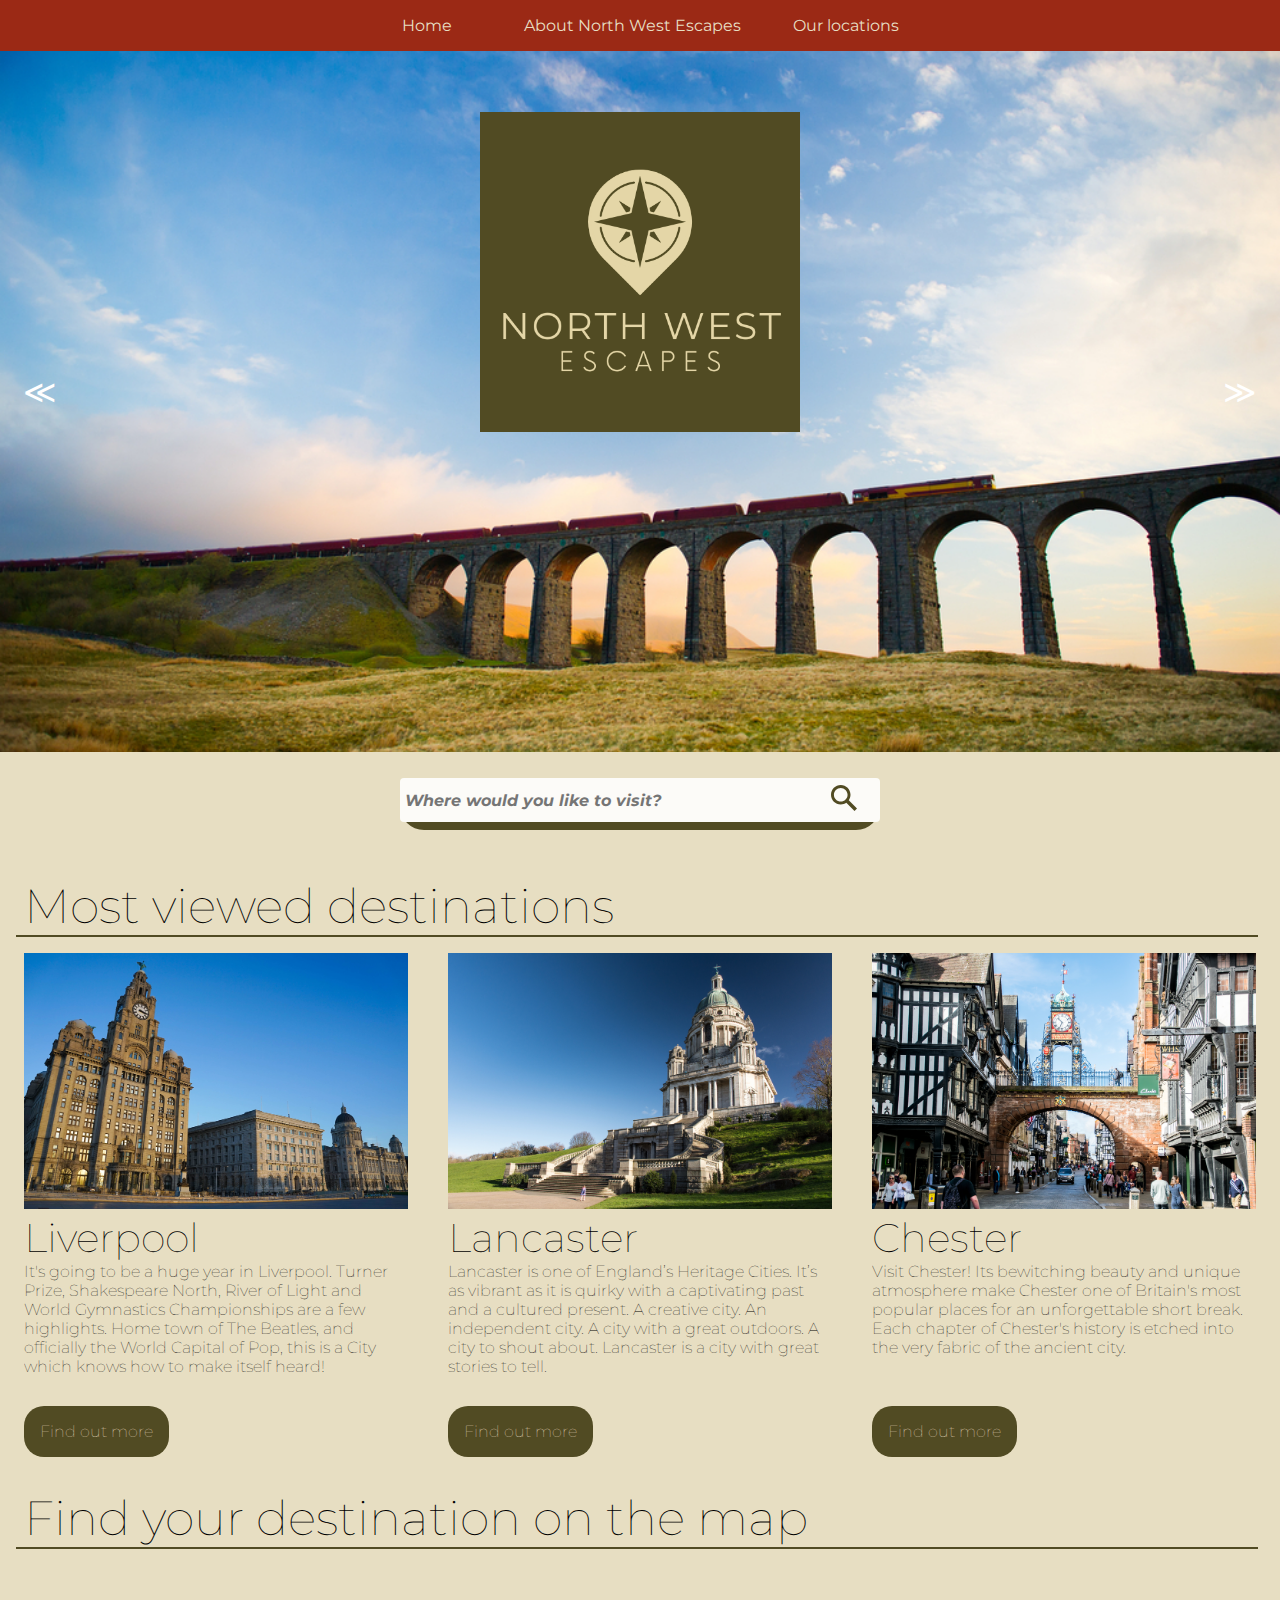
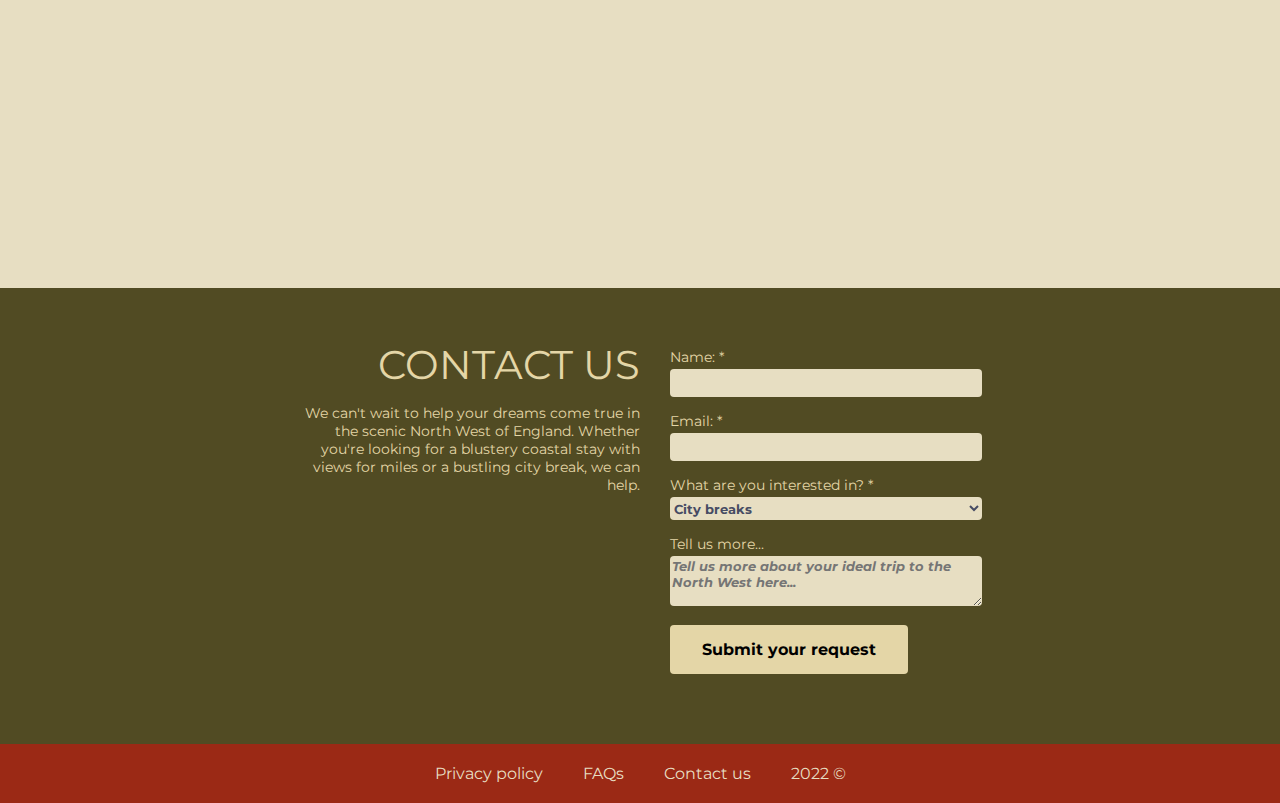
<file: index.html>
<!DOCTYPE html>

<html>

<head>
    <meta charset="utf-8" />
    <meta http-equiv="X-UA-Compatible" content="IE=edge" />
    <title>Home Page</title>
    <meta name="description" content="" />
    <meta name="viewport" content="width=device-width, initial-scale=1" />
    <link rel="stylesheet" href="style.css" />
    <link rel="preconnect" href="https://fonts.googleapis.com" />
    <link rel="preconnect" href="https://fonts.gstatic.com" crossorigin />
    <link href="https://fonts.googleapis.com/css2?family=Montserrat:wght@200&display=swap" rel="stylesheet" />
    <script src="script.js" defer></script>
</head>


<body>
    <header>
        <div class="header-container">
            <div class="dropbtn header-item"><a href="index.html">Home</a></div>
            <div class="dropbtn header-item"><a href="about.html">About North West Escapes</a></div>
            <div class="dropdown">
                <button class="dropbtn">Our locations</button>
                <div class="dropdown-content">
                    <a href="./Chester.html">Chester</a>
                    <a href="./lancaster.html">Lancaster</a>
                    <a href="./Liverpool.html">Liverpool</a>
                </div>
            </div>
        </div>
    </header>

    <!-- CAROUSEL CODE -->

    <div class="main-carousel" id="main-carousel">
        <div class="logo"><img src="images/logo.png" alt="Logo" class="logo-pic"></div>
        <ul class="slides" id="slides">
            <li><img src="images/shutterstock_713989372.jpg" alt="Liver Building"></li>
            <li><img src="images/lancaster beach.jpg" alt="Lancaster Beach"></li>
            <li><img src="images/albert dock.jpg" alt="Chester"></li>
        </ul>
        <!-- <h1 class="carousel-title">Discover the North West</h1> -->
        <a class="prev" id="prev" href="#">&#8810;</a>
        <a class="next" id="next" href="#">&#8811;</a>
    </div>


    <!-- SEARCH BOX -->


    <div class="searchwrapper">

        <form role="search" id="search-form" class="search-form">
            <input type="search" autocomplete="off" list="location-search" id="query" oninput="locationSearch()" name="q" placeholder="Where would you like to visit?" aria-label="Search through site content">
            <datalist id="location-search">
              <option value="Chester">
              <option value="Lancaster">
              <option value="Liverpool">
            </datalist>
            <button class="search-button"><svg viewBox="0 0 1024 1024"><path class="path1" d="M848.471 928l-263.059-263.059c-48.941 36.706-110.118 55.059-177.412 55.059-171.294 0-312-140.706-312-312s140.706-312 312-312c171.294 0 312 140.706 312 312 0 67.294-24.471 128.471-55.059 177.412l263.059 263.059-79.529 79.529zM189.623 408.078c0 121.364 97.091 218.455 218.455 218.455s218.455-97.091 218.455-218.455c0-121.364-103.159-218.455-218.455-218.455-121.364 0-218.455 97.091-218.455 218.455z"></path></svg>
           </button>
        </form>


    </div>
    <section class="background-colour-container">
        <!------------ location tiles -------------->
        <div class="location-head-container">
            <h1 class="location-tiles-head">Most viewed destinations</h1>
            <hr class="hr-location-tiles">
        </div>
        <div class="locationtiles-container">
            <div class="card">
                <img class="card-img-top" src="images/liver building front.jpg" alt="Liver building">
                <div class="card-body">
                    <h5 class="card-title">Liverpool</h5>
                    <p class="card-text">It's going to be a huge year in Liverpool. Turner Prize, Shakespeare North, River of Light and World Gymnastics Championships are a few highlights. Home town of The Beatles, and officially the World Capital of Pop, this is a City which
                        knows how to make itself heard! </p>
                    <a href="Liverpool.html" class="btn-primary">Find out more</a>
                </div>
            </div>
            <div class="card">
                <img class="card-img-top" src="images/lancaster cathedral.jpg" alt="Lancaster cathedral">
                <div class="card-body">
                    <h5 class="card-title">Lancaster</h5>
                    <p class="card-text">Lancaster is one of England’s Heritage Cities. It’s as vibrant as it is quirky with a captivating past and a cultured present. A creative city. An independent city. A city with a great outdoors. A city to shout about. Lancaster is
                        a city with great stories to tell.</p>
                    <a href="lancaster.html" class="btn-primary">Find out more</a>
                </div>
            </div>
            <div class="card">
                <img class="card-img-top" src="images/chester clock.jpg" alt="Chester clock">
                <div class="card-body">
                    <h5 class="card-title">Chester</h5>
                    <p class="card-text">Visit Chester! Its bewitching beauty and unique atmosphere make Chester one of Britain's most popular places for an unforgettable short break. Each chapter of Chester's history is etched into the very fabric of the ancient city. </p>
                    <a href="Chester.html" class="btn-primary">Find out more</a>
                </div>
            </div>
        </div>
        <!-- map -->
        <div class="location-head-container">
            <h1 class="location-tiles-head">Find your destination on the map</h1>
            <hr class="hr-location-tiles">
        </div>
        <div class="mapouter">
            <div class="gmap_canvas">
                <iframe width="1000" height="271" id="gmap_canvas" src="https://maps.google.com/maps?q=lancashire&t=&z=7&ie=UTF8&iwloc=&output=embed" frameborder="0" scrolling="no">
              </iframe></div>
        </div>
    </section>

    <!-- contact form -->


    <div class="contactblockwrapper" id="contactblockwrapper">
        <div class="contact-us-title">
            <p class="contact-us-big">CONTACT US</p>
            <p>We can't wait to help your dreams come true in the scenic North West of England. Whether you're looking for a blustery coastal stay with views for miles or a bustling city break, we can help.</p>
        </div>
        <div class="contact-form">
            <form>
                <p>
                    <label for="firstname">Name: *</label>
                    <input class="forminput" type="text" id="firstname" name="firstname" required/>
                </p>

                <p>
                    <label for="surname">Email: *</label>
                    <input class="forminput" type="text" id="surname" name="surname" required/>
                </p>
                <p>
                    <label for="interest">What are you interested in? *</label>
                    <select class="forminput" id="interest" name="interest">
                          <option value="citybreaks">City breaks</option>
                          <option value="coastalstays">Coastal stays</option>
                          <option value="countryside">Countryside escapes</option>
                          <option value="livelynightlife">Lively nightlife</option>
                        </select>
                </p>

                <p><label for="tellusmore">Tell us more...</label></p>
                <p> <textarea id="tellusmore" name="tellusmore" placeholder="Tell us more about your ideal trip to the North West here..." style="height: 50px" cols="50"></textarea>
                    <button id="button1" type="submit" onclick="resetForm()">Submit your request</button>
        </div>
        </form>
    </div>
    </div>
    </div>
</body>

<!-- FOOTER -->

<footer>
    <div class="footer-container">
        <a href="#" class="footer-item header-item">Privacy policy</a>
        <a href="about.html" class="footer-item header-item">FAQs</a>
        <a href="#contactblockwrapper" class="footer-item header-item">Contact us</a>
        <a href="#" class="footer-item header-item">2022 &copy;</a>
    </div>
</footer>

</html>
</file>
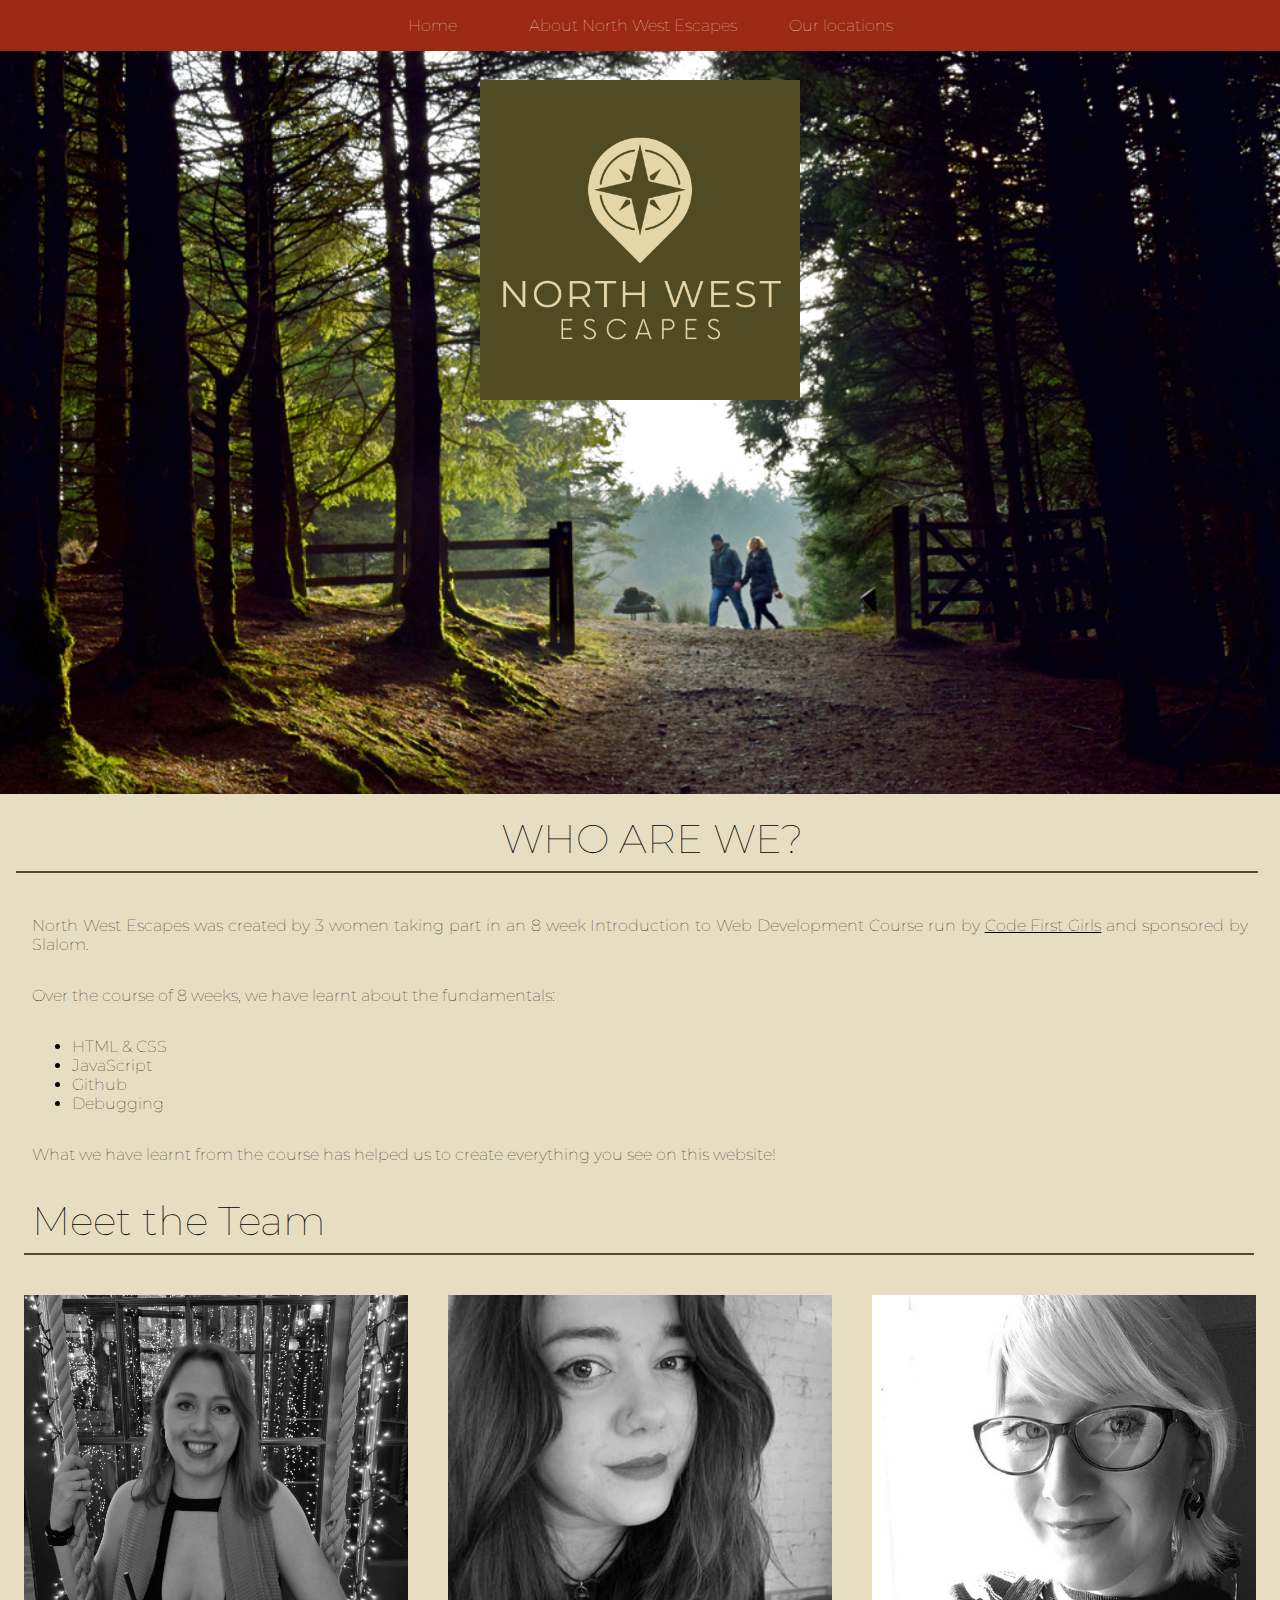
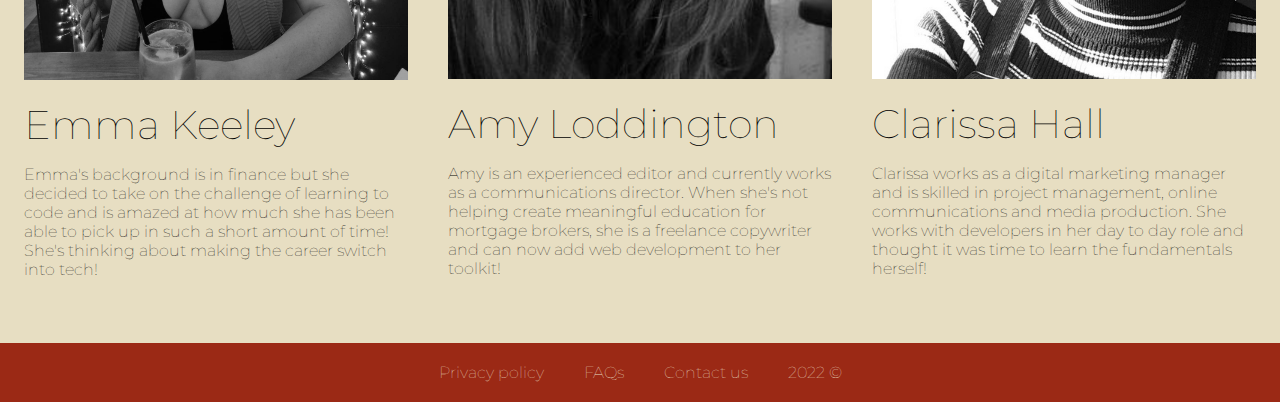
<file: about.html>
<!DOCTYPE html>

<html>

<head>
    <meta charset="utf-8" />
    <meta http-equiv="X-UA-Compatible" content="IE=edge" />
    <title>About Us</title>
    <meta name="description" content="" />
    <meta name="viewport" content="width=device-width, initial-scale=1" />
    <link rel="stylesheet" href="about.css" />
    <link rel="preconnect" href="https://fonts.googleapis.com" />
    <link rel="preconnect" href="https://fonts.gstatic.com" crossorigin />
    <link href="https://fonts.googleapis.com/css2?family=Montserrat:wght@200&display=swap" rel="stylesheet" />
</head>

<body>
    <div class="grid-container">
        <section class="landing">
            <header class="nav-bar">
                <div class="header-container">
                    <div class="dropbtn header-item"><a href="index.html">Home</a></div>
                    <div class="dropbtn header-item"><a href="about.html">About North West Escapes</a></div>
                    <div class="dropdown">
                        <button class="dropbtn">Our locations</button>
                        <div class="dropdown-content">
                            <a href="Chester.html">Chester</a>
                            <a href="lancaster.html">Lancaster</a>
                            <a href="Liverpool.html">Liverpool</a>
                        </div>
                    </div>
            </header>

            <div class="about-hero">
                <div class="logo-hero-contain"><img src="images/logo.png" alt="Logo" class="logo-hero"></div>
                <img src="images/formby.jpg" alt="northwestescapes" class="hero-image">
            </div>
            <div class="about-head-container">
                <h1 class="about-head">Who are we?</h1>
                <hr class="hr-about">
            </div>
        </section>
        <section class="intro-section">
            <div class="intro-text">
                <p>North West Escapes was created by 3 women taking part in an 8 week Introduction to Web Development Course run by <a class="cfg-link" href="https://codefirstgirls.com//" target="_blank">Code First Girls</a> and sponsored by Slalom.<br>
                    <p>Over the course of 8 weeks, we have learnt about the fundamentals:</p>
                    <ul>
                        <li>HTML & CSS</li>
                        <li>JavaScript</li>
                        <li>Github</li>
                        <li>Debugging</li>

                    </ul>
                    <p>What we have learnt from the course has helped us to create everything you see on this website! </p>
            </div>
        </section>
        <section class="section-container">

            <div class="meet-team-container">
                <h1 class="meet-team-head">Meet the Team</h1>
                <hr class="hr-meet-team">
            </div>
            <div class="team-container">

                <div class="card">
                    <a href="https://github.com/pinkkoala95" target="_blank"><img class="card-img-top" src="images/emma Keeley.jpeg" alt="Emma"></a>
                    <div class="card-body">
                        <h5 class="card-title">Emma Keeley</h5>
                        <p class="card-text"> Emma's background is in finance but she decided to take on the challenge of learning to code and is amazed at how much she has been able to pick up in such a short amount of time! She's thinking about making the career switch into
                            tech!
                        </p>

                    </div>
                </div>
                <div class="card">
                    <a href="https://github.com/limaoscardelta" target="_blank"><img class="card-img-top" src="images/amy-loddington.jpeg" alt="Amy"> </a>
                    <div class="card-body">
                        <h5 class="card-title">Amy Loddington</h5>
                        <p class="card-text">Amy is an experienced editor and currently works as a communications director. When she's not helping create meaningful education for mortgage brokers, she is a freelance copywriter and can now add web development to her toolkit!</p>
                    </div>
                </div>
                <div class="card">
                    <a href="https://github.com/clarissahall" target="_blank"><img class="card-img-top" src="images/clarissa-hall.jpeg" alt="Clarissa"></a>
                    <div class="card-body">
                        <h5 class="card-title">Clarissa Hall</h5>
                        <p class="card-text">Clarissa works as a digital marketing manager and is skilled in project management, online communications and media production. She works with developers in her day to day role and thought it was time to learn the fundamentals
                            herself! </p>

                    </div>
                </div>
            </div>
        </section>
        <footer>
            <div class="footer-container">
                <a href="#" class="footer-item header-item">Privacy policy</a>
                <a href="about.html" class="footer-item header-item">FAQs</a>
                <a href="index.html#contactblockwrapper" class="footer-item header-item">Contact us</a>
                <a href="#" class="footer-item header-item">2022 &copy;</a>
            </div>
        </footer>
        </div>
</body>

</html>
</file>
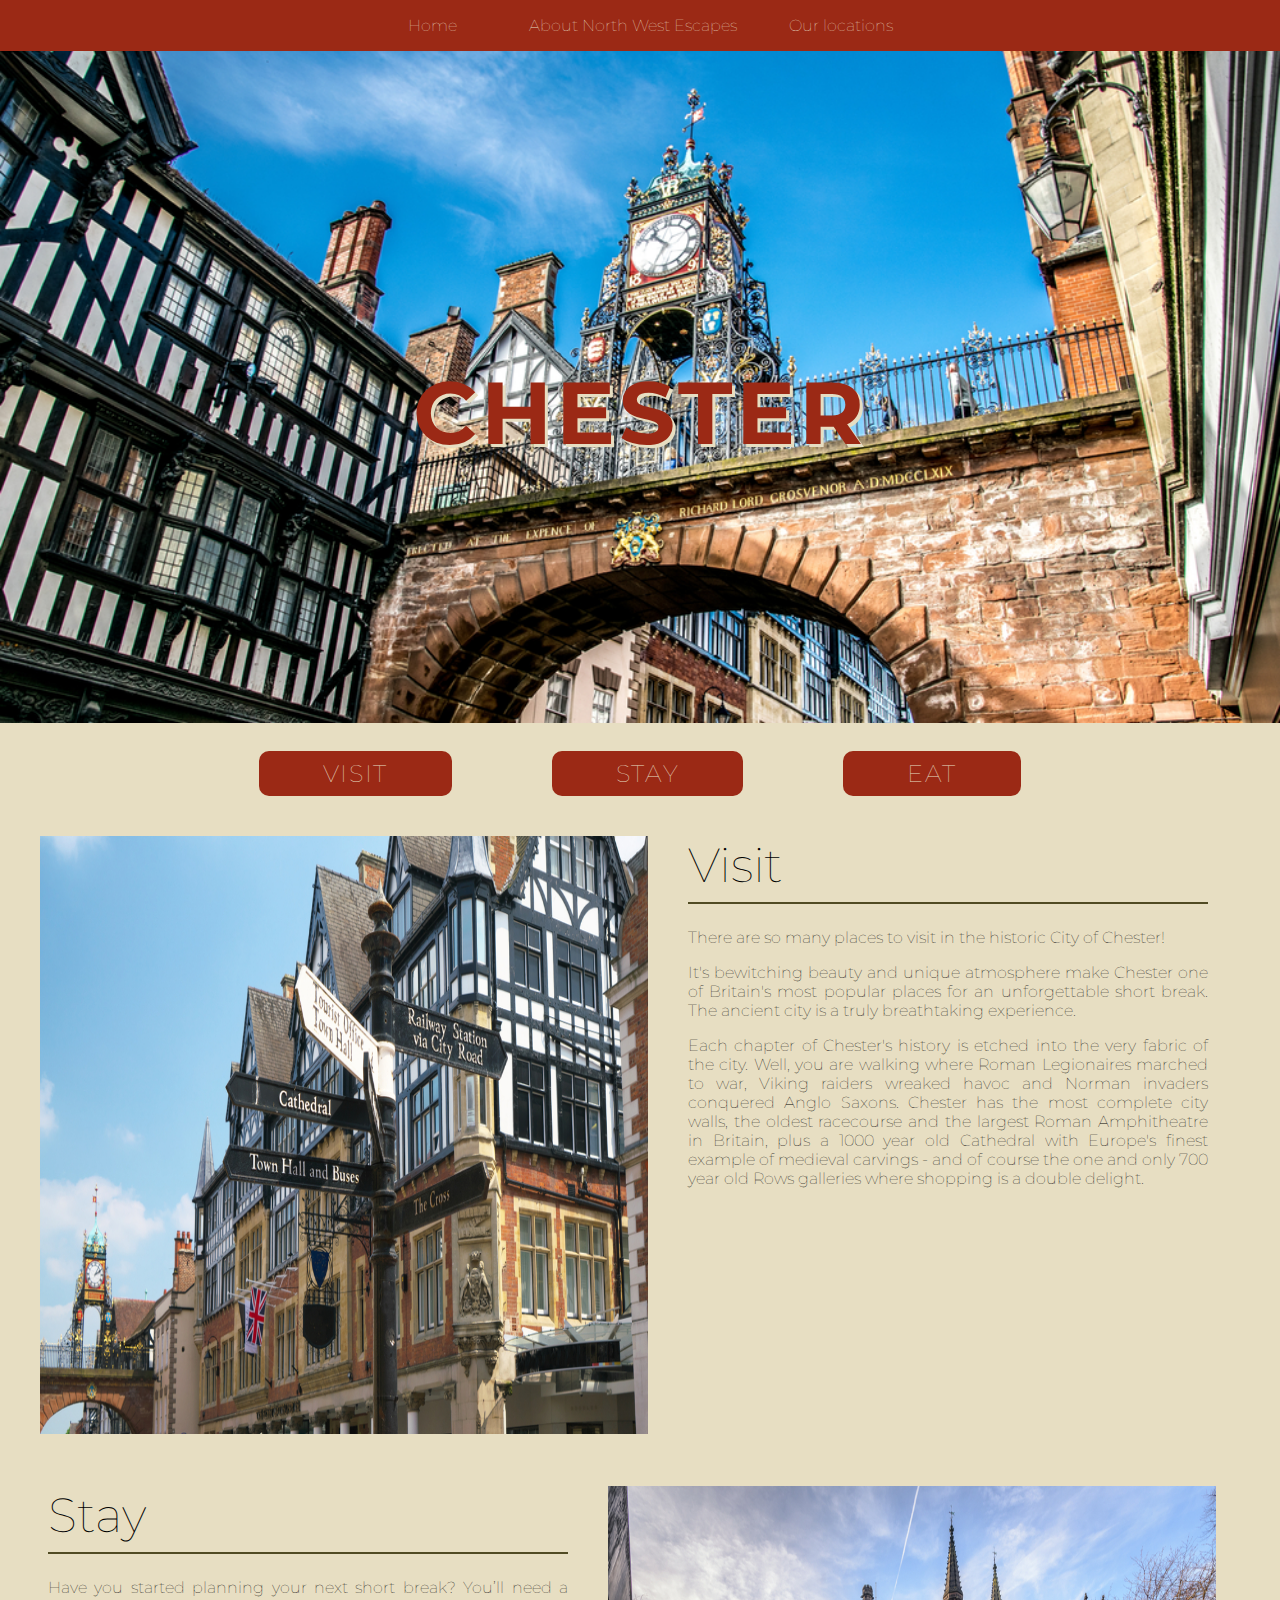
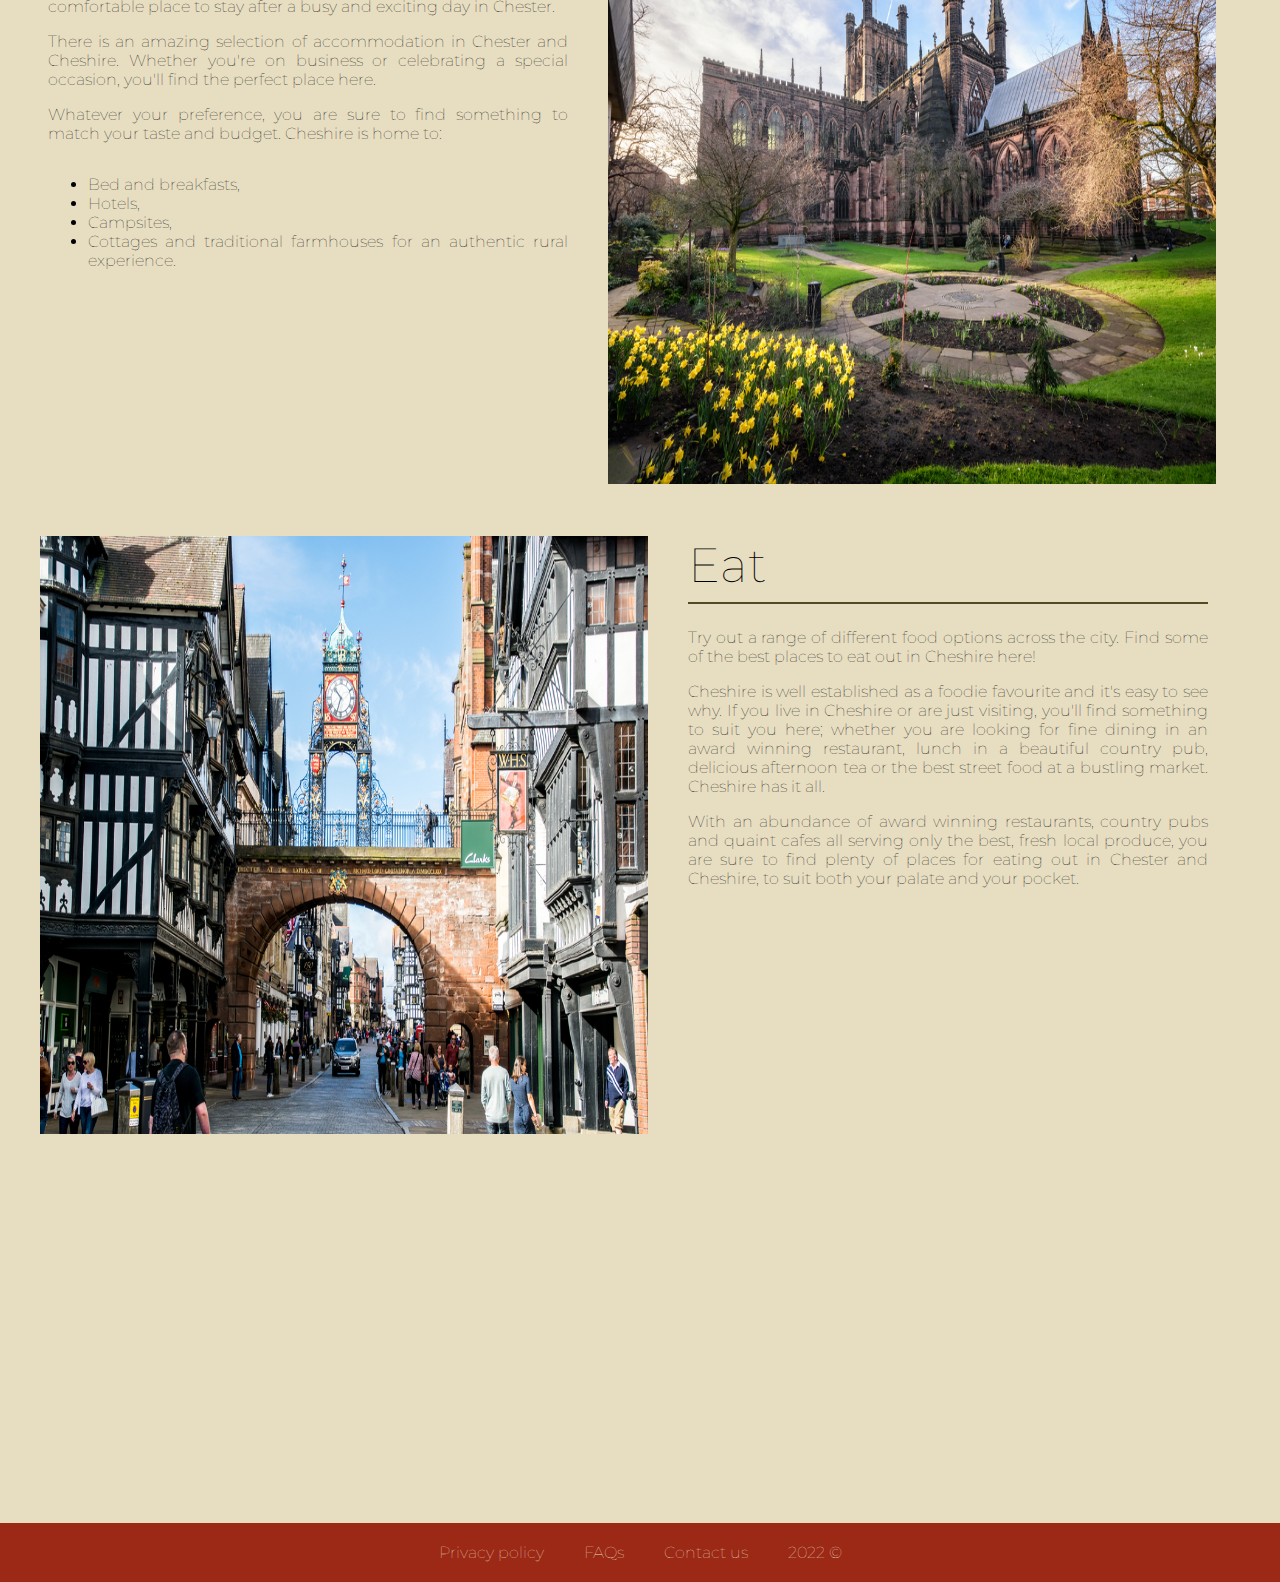
<file: Chester.html>
<!DOCTYPE html>

<html>

<head>
    <meta charset="utf-8">
    <meta http-equiv="X-UA-Compatible" content="IE=edge">
    <title>Chester</title>
    <meta name="description" content="">
    <meta name="viewport" content="width=device-width, initial-scale=1">
    <link rel="stylesheet" href="chester.css">
    <link rel="preconnect" href="https://fonts.googleapis.com" />
    <link rel="preconnect" href="https://fonts.gstatic.com" crossorigin />
    <link href="https://fonts.googleapis.com/css2?family=Montserrat:wght@200&display=swap" rel="stylesheet" />
</head>

<body>
    <div class="grid-container">
        <section class="landing">
            <header class="nav-bar">
                <div class="header-container">
                    <div class="dropbtn header-item"><a href="index.html">Home</a></div>
                    <div class="dropbtn header-item"><a href="about.html">About North West Escapes</a></div>
                    <div class="dropdown">
                        <button class="dropbtn">Our locations</button>
                        <div class="dropdown-content">
                            <a href="Chester.html">Chester</a>
                            <a href="lancaster.html">Lancaster</a>
                            <a href="Liverpool.html">Liverpool</a>
                        </div>
                    </div>
            </header>

            <div class="hero">
                <h1 class="main-title">Chester</h1>
                <img src="images/angle chester clock.jpg" alt="chester clock tower" class="hero-image">
            </div>
            <div class="second-head">
                <a class="scroll-button" href="#visit">Visit</a>
                <a class="scroll-button" href="#stay">Stay</a>
                <a class="scroll-button" href="#eat">Eat</a>
            </div>
        </section>
        <section class="section-container" id="visit">
            <a href="https://www.visitcheshire.com/things-to-do/chester-attractions" target="_blank" id="visit-pic"><img src="images/chester sign.jpg" alt="chester sign" class="section-pic"></a>
            <div class="section-text">
                <h2 class="section-header">Visit</h2>
                <hr class="hr-green">
                <p class="section-paragraph">There are so many places to visit in the historic City of Chester! </p>
                <p class="section-paragraph">It's bewitching beauty and unique atmosphere make Chester one of Britain's most popular places for an unforgettable short break. The ancient city is a truly breathtaking experience. </p>
                <p class="section-paragraph">Each chapter of Chester's history is etched into the very fabric of the city. Well, you are walking where Roman Legionaires marched to war, Viking raiders wreaked havoc and Norman invaders conquered Anglo Saxons. Chester has the most complete
                    city walls, the oldest racecourse and the largest Roman Amphitheatre in Britain, plus a 1000 year old Cathedral with Europe's finest example of medieval carvings - and of course the one and only 700 year old Rows galleries where shopping
                    is a double delight.</p>
            </div>
        </section>
        <section class="section-container" id="stay">
            <div class="section-text">
                <h2 class="section-header">Stay</h2>
                <hr class="hr-green">
                <p class="section-paragraph">Have you started planning your next short break? You’ll need a comfortable place to stay after a busy and exciting day in Chester. </p>
                <p class="section-paragraph">There is an amazing selection of accommodation in Chester and Cheshire. Whether you're on business or celebrating a special occasion, you'll find the perfect place here. </p>
                <p class="section-paragraph">Whatever your preference, you are sure to find something to match your taste and budget. Cheshire is home to:</p>
                <p class="section-paragraph">
                    <ul>
                        <li class="section-list"> Bed and breakfasts,</li>
                        <li class="section-list"> Hotels,</li>
                        <li class="section-list"> Campsites,</li>
                        <li class="section-list"> Cottages and traditional farmhouses for an authentic rural experience.</li>
                    </ul>
                </p>
            </div>
            <a href="https://www.booking.com/index.en-gb.html?label=gen173nr-1DCAEoggI46AdIM1gEaFCIAQGYAQm4AQfIAQzYAQPoAQH4AQOIAgGoAgO4AqiruJEGwAIB0gIkNDY3YzU4NTctYzdmNy00ZjRhLTljN2ItN2Y5MGM3ZjNmZmU32AIE4AIB;sb_price_type=total;sid=93924dcb15a4c10430ce61899c8e547d;logged_out=1"
                target="_blank"><img src="images/chester cathedral.jpg" alt="Chester Cathedral" class="section-pic" id="stay-pic"></a>
        </section>
        <section class="section-container" id="eat">
            <a href="https://www.visitcheshire.com/food-and-drink/restaurants-in-chester" target="_blank" id="eat-pic"><img src="images/chester clock.jpg" alt="chester-clock" class="section-pic"></a>
            <div class="section-text">
                <h2 class="section-header">Eat</h2>
                <hr class="hr-green">
                <p class="section-paragraph">Try out a range of different food options across the city. Find some of the best places to eat out in Cheshire here! </p>
                <p class="section-paragraph">Cheshire is well established as a foodie favourite and it's easy to see why. If you live in Cheshire or are just visiting, you'll find something to suit you here; whether you are looking for fine dining in an award winning restaurant,
                    lunch in a beautiful country pub, delicious afternoon tea or the best street food at a bustling market. Cheshire has it all.</p>
                <p class="section-paragraph">With an abundance of award winning restaurants, country pubs and quaint cafes all serving only the best, fresh local produce, you are sure to find plenty of places for eating out in Chester and Cheshire, to suit both your palate and your
                    pocket.
                </p>
            </div>
        </section>

        <section class="section-container-map" id="map">
            <div class="mapouter">
                <div class="gmap_canvas">
                    <iframe width="1000" height="271" id="gmap_canvas" src="https://maps.google.com/maps?q=chester&t=&z=11&ie=UTF8&iwloc=&output=embed" frameborder="0" scrolling="no">
              </iframe></div>
            </div>
        </section>

        <footer>
            <div class="footer-container">
                <a href="#" class="footer-item header-item">Privacy policy</a>
                <a href="about.html" class="footer-item header-item">FAQs</a>
                <a href="index.html#contactblockwrapper" class="footer-item header-item">Contact us</a>
                <a href="#" class="footer-item header-item">2022 &copy;</a>
            </div>
        </footer>
        </div>
</body>

</html>
</file>
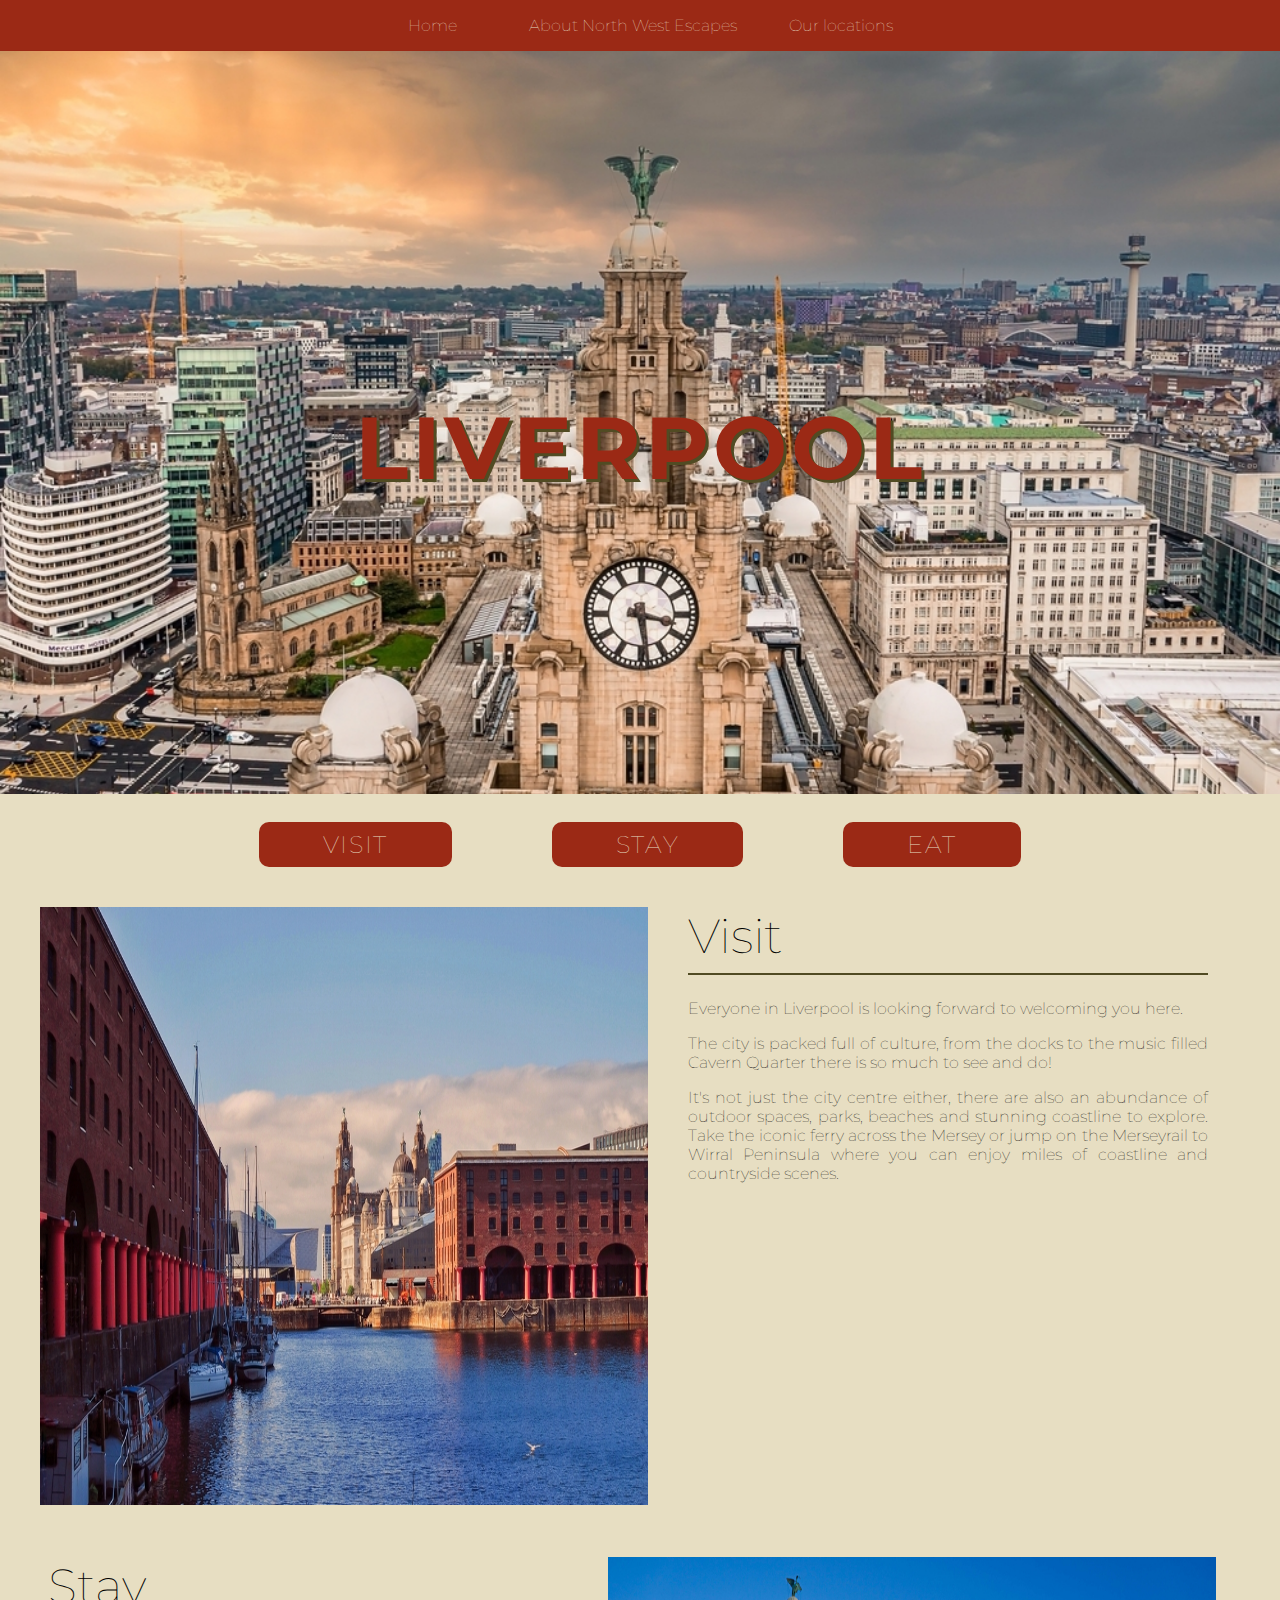
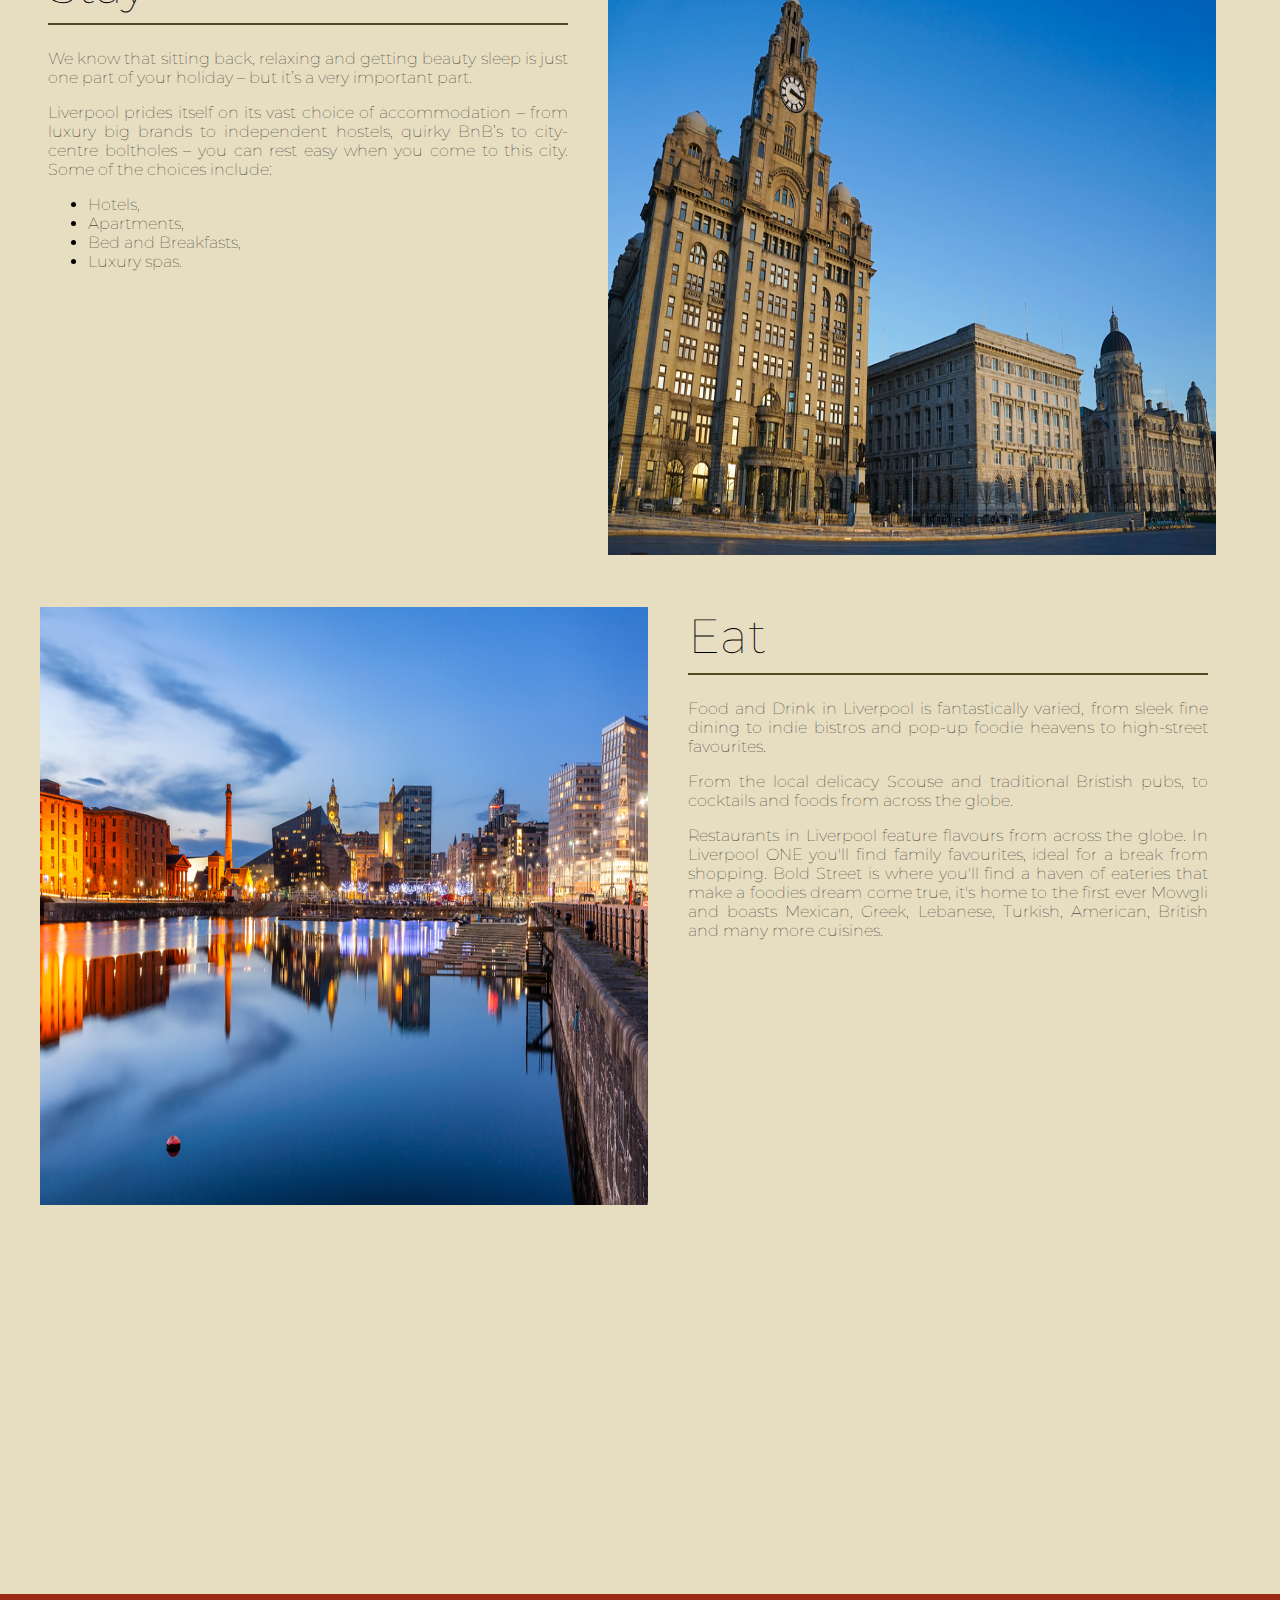
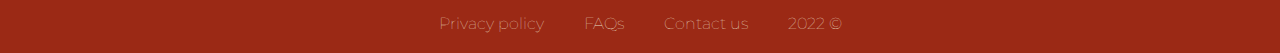
<file: Liverpool.html>
<!DOCTYPE html>

<html>

<head>
    <meta charset="utf-8">
    <meta http-equiv="X-UA-Compatible" content="IE=edge">
    <title>Liverpool</title>
    <meta name="description" content="">
    <meta name="viewport" content="width=device-width, initial-scale=1">
    <link rel="stylesheet" href="Liverpool.css">
    <link rel="preconnect" href="https://fonts.googleapis.com" />
    <link rel="preconnect" href="https://fonts.gstatic.com" crossorigin />
    <link href="https://fonts.googleapis.com/css2?family=Montserrat:wght@200&display=swap" rel="stylesheet" />
</head>

<body>

    <div class="grid-container">
        <section class="landing">
            <header class="nav-bar">
                <div class="header-container">
                    <div class="dropbtn header-item"><a href="index.html">Home</a></div>
                    <div class="dropbtn header-item"><a href="about.html">About North West Escapes</a></div>
                    <div class="dropdown">
                        <button class="dropbtn">Our locations</button>
                        <div class="dropdown-content">
                            <a href="Chester.html">Chester</a>
                            <a href="lancaster.html">Lancaster</a>
                            <a href="Liverpool.html">Liverpool</a>
                        </div>
                    </div>
            </header>

            <div class="hero">
                <h1 class="main-title">Liverpool</h1>
                <img src="images/LiverpoolBackgroundImage.jpg" alt="Liver building" class="hero-image">
            </div>
            <div class="second-head">
                <a class="scroll-button" href="#visit">Visit</a>
                <a class="scroll-button" href="#stay">Stay</a>
                <a class="scroll-button" href="#eat">Eat</a>
            </div>
        </section>

        <section class="section-container" id="visit">
            <a href="https://www.visitliverpool.com/" target="_blank" id="visit-pic"><img src="images/Liverpool visit.jpg" alt="Albert-Dock" class="section-pic"></a>
            <div class="section-text">
                <h2 class="section-header">Visit</h2>
                <hr class="hr-green">
                <p class="section-paragraph">Everyone in Liverpool is looking forward to welcoming you here.</p>
                <p class="section-paragraph">The city is packed full of culture, from the docks to the music filled Cavern Quarter there is so much to see and do! </p>
                <p class="section-paragraph">It's not just the city centre either, there are also an abundance of outdoor spaces, parks, beaches and stunning coastline to explore. Take the iconic ferry across the Mersey or jump on the Merseyrail to Wirral Peninsula where you can
                    enjoy miles of coastline and countryside scenes.</p>
            </div>
        </section>
        <section class="section-container" id="stay">
            <div class="section-text">
                <h2 class="section-header">Stay</h2>
                <hr class="hr-green">
                <p class="section-paragraph">We know that sitting back, relaxing and getting beauty sleep is just one part of your holiday – but it’s a very important part. </p>
                <p class="section-paragraph">Liverpool prides itself on its vast choice of accommodation – from luxury big brands to independent hostels, quirky BnB’s to city-centre boltholes – you can rest easy when you come to this city. Some of the choices include:
                    <ul>
                        <li> Hotels,</li>
                        <li> Apartments,</li>
                        <li> Bed and Breakfasts,</li>
                        <li> Luxury spas.</li>
                    </ul>
                </p>
            </div>
            <a href="https://www.booking.com/city/gb/liverpool.en-gb.html" target="_blank"><img src="images/Liverpool stay.jpg" alt="historic-skyline" class="section-pic" id="stay-pic"></a>
        </section>
        <section class="section-container" id="eat">
            <a href="https://www.visitliverpool.com/food-and-drink" target="_blank" id="eat-pic"><img src="images/Liverpool eat.jpg" alt="city-at-night" class="section-pic"></a>
            <div class="section-text">
                <h2 class="section-header">Eat</h2>
                <hr class="hr-green">
                <p class="section-paragraph">Food and Drink in Liverpool is fantastically varied, from sleek fine dining to indie bistros and pop-up foodie heavens to high-street favourites.</p>
                <p class="section-paragraph">From the local delicacy Scouse and traditional Bristish pubs, to cocktails and foods from across the globe. </p>
                <p class="section-paragraph">Restaurants in Liverpool feature flavours from across the globe. In Liverpool ONE you'll find family favourites, ideal for a break from shopping. Bold Street is where you'll find a haven of eateries that make a foodies dream come true,
                    it's home to the first ever Mowgli and boasts Mexican, Greek, Lebanese, Turkish, American, British and many more cuisines.
                </p>
            </div>
        </section>

        <section class="section-container-map" id="map">
            <div class="mapouter">
                <div class="gmap_canvas">
                    <iframe width="1000" height="271" id="gmap_canvas" src="https://maps.google.com/maps?q=Liverpool&t=&z=11&ie=UTF8&iwloc=&output=embed" frameborder="0" scrolling="no">
              </iframe></div>
            </div>
        </section>

        <footer>
            <div class="footer-container">
                <a href="#" class="footer-item header-item">Privacy policy</a>
                <a href="about.html" class="footer-item header-item">FAQs</a>
                <a href="index.html#contactblockwrapper" class="footer-item header-item">Contact us</a>
                <a href="#" class="footer-item header-item">2022 &copy;</a>
            </div>
        </footer>
        </div>
</body>

</html>
</file>
<file: style.css>
* {
    box-sizing: border-box;
    margin: 0;
    padding: 0;
}

.background-colour-container {
    background-color: #e7dec2;
}


/* ----------------------- nav css goes here --------------------- */

.header-container {
    display: flex;
    flex-direction: row;
    flex-wrap: nowrap;
    justify-content: center;
    align-items: stretch;
    position: fixed;
    left: 0;
    top: 0;
    width: 100%;
    background-color: #9b2915;
    color: #e7dec2;
    z-index: 100;
}

.header-item {
    font-size: 10rem;
    font-family: "Montserrat", sans-serif;
    text-decoration: none;
}

.header-item a {
    text-decoration: none;
    color: #e7dec2;
    padding-left: 20px;
    padding-right: 20px;
}

.header-item:hover a {
    color: #514b23;
    font-weight: bold;
    transition: 0.5s;
}

.header-item:hover {
    background-color: #e4d6a7;
    color: #514b23;
    font-weight: bold;
    transition: 0.5s;
}

.dropbtn {
    font-family: "Montserrat", sans-serif;
    background-color: #9b2915;
    color: #e7dec2;
    padding: 16px;
    font-size: 16px;
    border: none;
    transition: 0.5s;
    justify-content: center;
    text-align: center;
}

.dropdown {
    position: relative;
    display: inline-block;
}

.dropdown-content {
    display: none;
    position: absolute;
    background-color: #e4d6a7;
    min-width: 160px;
    box-shadow: 0px 8px 16px 0px rgba(0, 0, 0, 0.2);
    z-index: 1;
    font-family: "Montserrat", sans-serif;
    color: #514b23;
    font-weight: bold;
}

.dropdown-content a {
    color: #514b23;
    padding: 12px 16px;
    text-decoration: none;
    display: block;
    font-family: "Montserrat", sans-serif;
}

.dropdown-content a:hover {
    background-color: #ddd;
}

.dropdown:hover .dropdown-content {
    display: block;
}

.dropdown:hover .dropbtn {
    background-color: #e4d6a7;
    color: #514b23;
}


/* ------------------ CAROUSEL CSS - emma ------------------ */

.logo {
    position: absolute;
    display: flex;
    flex-direction: row;
    justify-content: center;
    z-index: 2;
    width: 100%;
    overflow: hidden;
}

.logo-pic {
    background-color: #514b23;
    margin: 5rem;
    width: 20rem;
    height: 20rem;
    overflow: hidden;
}

.main-carousel {
    margin-top: 2rem;
    position: relative;
    width: 100vw;
    height: 80vh;
    overflow: hidden;
}

.main-carousel ul {
    position: relative;
    list-style: none;
    display: flex;
    image-rendering: auto;
    height: 80vh;
    width: 100vw;
    padding: 0;
    margin: 0;
    transition: all 750ms ease;
    left: 0;
}

.main-carousel ul li {
    position: relative;
    height: 80vh;
    width: 100vw;
    float: left;
}

.main-carousel ul li img {
    width: 100vw;
    height: inherit;
    object-fit: cover;
}

.prev,
.next {
    width: 3rem;
    line-height: 3rem;
    text-align: center;
    color: white;
    text-decoration: none;
    position: absolute;
    top: 50%;
    border-radius: 50%;
    font-size: 2rem;
    transform: translateY(-50%);
    transition: all 750ms ease;
}

.prev {
    left: 1rem;
}

.next {
    right: 1rem;
}


/* -------------location tiles -----------*/

.location-tiles-head {
    display: flex;
    flex-direction: row;
    justify-content: left;
    padding-top: 2rem;
    padding-left: 1.5rem;
    font-family: Montserrat, sans-serif;
    font-weight: lighter;
    font-size: 3rem;
    color: black;
}

.hr-location-tiles {
    border: 0.5px solid #514b23;
    width: 97%;
    margin-left: 1rem;
}

.locationtiles-container {
    display: flex;
    flex-direction: row;
    justify-content: space-evenly;
}

.card {
    width: 30%;
    height: 100%;
    padding: 0;
    margin: 1rem 1rem 1rem 1rem;
}

.card-img-top {
    width: 100%;
    height: 55%;
    padding-top: 0;
    margin-top: 0;
    object-fit: cover;
    overflow: auto;
}

.card-title {
    font-family: Montserrat, sans-serif;
    font-weight: lighter;
    font-size: 2.5rem;
    overflow: auto;
    color: black;
}

.card-text {
    font-family: Montserrat, sans-serif;
    font-weight: lighter;
    margin-bottom: 1rem;
    height: 9rem;
    overflow: scroll;
    color: black;
}

.btn-primary {
    border-radius: 20px;
    background-color: #514b23;
    margin: 1rem 1rem 1rem 0rem;
    padding: 1rem;
    font-family: Montserrat, sans-serif;
    font-weight: lighter;
    text-decoration: none;
    text-align: center;
    color: #e7dec2;
    overflow: auto;
}

.btn-primary:hover {
    background-color: #9b2915;
    color: #e7dec2;
    font-weight: bold;
    transition: 0.2s;
}


/*-------------- SEARCH AND MAP CSS - clarissa ------------------------------- */

.search-form {
    background-color: #514b23;
    width: 30rem;
    height: 3rem;
    margin-left: auto;
    margin-right: auto;
    border-radius: 25px;
    border-color: #514b23;
    display: flex;
    flex-direction: row;
    align-items: center;
    position: relative;
}

input {
    font: 16px system-ui;
    color: #4c4b63;
    height: 100%;
    width: 90%;
    border-radius: 25px;
    border-color: #4c4b63;
}


/* ::placeholder {
    color: #4c4b63;
    opacity: 0.7;
} */

.search-button {
    all: unset;
    cursor: pointer;
    position: absolute;
    right: 20px;
    background-color: #fcfbf8;
    top: 0;
}

svg {
    fill: currentColor;
    width: 2rem;
    height: 2rem;
}

.mapouter {
    padding: 2rem;
    display: flex;
    justify-content: center;
    margin-left: auto;
    margin-right: auto;
    overflow: hidden;
}


/* search area */

.searchwrapper {
    display: flex;
    flex-direction: row;
    flex-wrap: nowrap;
    justify-content: center;
    align-content: center;
    vertical-align: middle;
    background-color: #e7dec2;
    font-family: "Montserrat", sans-serif;
    font-size: large;
    font-weight: bolder;
    width: 100vw;
    color: #514b23;
    padding: 30px 30px 15px 30px;
}

input[type="search"] {
    border: 0;
    background-color: #fcfbf8;
    color: #464b63;
    font-family: "Montserrat", sans-serif;
    font-weight: bold;
    height: 2.75em;
    border-radius: 4px;
    width: 100%;
    margin: 3px 0px 15px 0px;
    padding-left: 5px;
}


/* ------------------------ contact form css here ------------------------ */

.contactblockwrapper {
    display: flex;
    flex-direction: row;
    flex-wrap: nowrap;
    justify-content: center;
    align-items: stretch;
    align-content: stretch;
    background-color: #514b23;
    font-family: "Montserrat", sans-serif;
    font-size: large;
    width: 100%;
    color: #e4d6a7;
    padding: 30px;
}

.contact-us-title {
    padding-right: 0px;
    font-size: 14px;
    flex-basis: 28%;
    text-align: right;
    padding-top: 22px;
    padding-bottom: 40px;
}

.contact-us-big {
    font-size: 40px;
    padding-bottom: 15px;
}

.contact-form {
    border-radius: 10px;
    display: flex;
    flex-direction: column;
    flex-wrap: nowrap;
    justify-content: center;
    align-items: stretch;
    align-content: stretch;
    flex-basis: 28%;
    font-size: 14px;
    padding-top: 30px;
    padding-bottom: 40px;
    padding-left: 30px;
}

.forminput {
    border: 0;
    background-color: #e7dec2;
    color: #464b63;
    font-family: "Montserrat", sans-serif;
    font-weight: bold;
    height: 1.75em;
    border-radius: 4px;
    width: 100%;
    margin: 3px 0px 15px 0px;
}

select {
    width: 100%;
    background-color: #e7dec2;
    color: #464b63;
    font-family: "Montserrat", sans-serif;
    font-weight: bold;
    margin: 3px 0px 15px 0px;
    border-radius: 4px;
}

option {
    color: #464b63;
    font-family: "Montserrat", sans-serif;
    font-weight: bold;
}

textarea {
    padding: 5px;
    padding: 2px;
    border: 0;
    background-color: #e7dec2;
    color: #464b63;
    font-family: "Montserrat", sans-serif;
    font-weight: bold;
    border-radius: 4px;
    width: 100%;
    margin: 3px 0px 15px 0px;
}

#button1 {
    background-color: #e4d6a7;
    border: none;
    color: black;
    padding: 15px 32px;
    text-align: center;
    text-decoration: none;
    display: inline-block;
    font-size: 16px;
    font-family: "Montserrat", sans-serif;
    font-weight: bolder;
    border-radius: 4px;
}

::placeholder {
    font-style: italic;
}

#button1:hover {
    background-color: #9b2915;
    color: #e7dec2;
    cursor: pointer;
}

#button1:active {
    background-color: #9b2915;
    box-shadow: 2px 2px #e7dec2;
    transform: translateY(4px);
}

::-webkit-scrollbar {
    display: none;
}


/* ------------------------ footer css goes here --------------------- */

.footer-container {
    display: flex;
    flex-direction: row;
    flex-wrap: nowrap;
    justify-content: center;
    align-items: stretch;
    left: 0;
    bottom: 0;
    width: 100vw;
    background-color: #9b2915;
    color: #e7dec2;
    padding: 0px;
}

.footer-container a {
    color: #e7dec2;
}

.footer-item {
    font-size: 16px;
    font-family: "Montserrat", sans-serif;
    padding-left: 20px;
    padding-right: 20px;
    padding-top: 20px;
    padding-bottom: 20px;
    margin-top: none;
}


/* -- body copy --*/

.body-copy {
    font-family: "Montserrat", sans-serif;
    font-size: 18px;
    text-align: center;
}


/* making location tiles and contact form more mobile accessible */

@media (min-width: 501px) and (max-width: 1047px) {
    .locationtiles-container {
        flex-direction: column;
    }
    .card {
        width: 95%;
    }
}

@media (max-width: 500px) {
    .locationtiles-container {
        flex-direction: column;
    }
    .card {
        width: 95%;
    }
    .card-img-top {
        height: auto;
    }
    .card-text {
        height: 12rem;
    }
    .location-tiles-head {
        font-size: 2.5rem;
    }
    .logo-pic {
        display: none;
    }
    .contactblockwrapper {
        flex-direction: column;
    }
    .footer-container {
        flex-direction: column;
    }
}
</file>
<file: about.css>
* {
    box-sizing: border-box;
    font-family: "Montserrat", sans-serif;
    font-weight: lighter;
    color: black;
}

body {
    padding: 0;
    margin: 0;
    background-color: #e7dec2;
}


/* ----------------------- nav css goes here --------------------- */

.header-container {
    display: flex;
    flex-direction: row;
    flex-wrap: nowrap;
    justify-content: center;
    align-items: stretch;
    position: fixed;
    left: 0;
    top: 0;
    width: 100%;
    background-color: #9b2915;
    color: #e7dec2;
    z-index: 100;
}

.header-item {
    font-size: 12rem;
    font-family: "Montserrat", sans-serif;
    text-decoration: none;
}

.header-item a {
    text-decoration: none;
    color: #e7dec2;
    padding-left: 20px;
    padding-right: 20px;
}

.header-item:hover a {
    color: #514b23;
    transition: 0.5s;
}

.dropbtn {
    font-family: "Montserrat", sans-serif;
    font-weight: lighter;
    background-color: #9b2915;
    color: #e7dec2;
    padding: 16px;
    font-size: 16px;
    border: none;
    transition: 0.5s;
}

.dropbtn:hover {
    background-color: #e4d6a7;
    color: #514b23;
    transition: 0.5s;
}

.dropdown {
    position: relative;
    display: inline-block;
}

.dropdown-content {
    display: none;
    position: absolute;
    background-color: #e4d6a7;
    min-width: 160px;
    box-shadow: 0px 8px 16px 0px rgba(0, 0, 0, 0.2);
    z-index: 1;
    font-family: "Montserrat", sans-serif;
    color: #514b23;
}

.dropdown-content a {
    color: #514b23;
    padding: 12px 16px;
    text-decoration: none;
    display: block;
    font-family: "Montserrat", sans-serif;
}

.dropdown-content a:hover {
    background-color: #ddd;
}

.dropdown:hover .dropdown-content {
    display: block;
}

.dropdown:hover .dropbtn {
    background-color: #e4d6a7;
    color: #514b23;
}


/* --------hero banner -----------*/

.landing {
    max-height: 100vh;
    overflow: hidden;
}

.hero-image {
    width: 100vw;
    max-height: 90vh;
    padding-bottom: 1rem;
    object-fit: cover;
}

.second-head {
    text-align: center;
    padding: 0.5rem;
}

.section-header {
    font-size: 3rem;
}

.logo-hero-contain {
    position: absolute;
    display: flex;
    flex-direction: row;
    justify-content: center;
    object-fit: cover;
    z-index: 2;
    width: 100%;
}

.logo-hero {
    background-color: #514b23;
    margin: 5rem;
    width: 20rem;
    height: 20rem;
}

.about-head-container {
    height: 5.5rem;
}

.about-head {
    display: flex;
    flex-direction: row;
    justify-content: center;
    padding-left: 1.5rem;
    font-family: "Montserrat", sans-serif;
    font-weight: lighter;
    font-size: 2.5rem;
    margin: 0;
    text-transform: uppercase;
}

.hr-about {
    border: 0.5px solid #514b23;
    width: 97%;
    margin-left: 1rem;
}

.intro-text {
    width: 95vw;
    margin: auto;
    display: flex;
    flex-direction: column;
    justify-content: center;
    align-content: center;
    text-align: justify;
}

.cfg-link {
    color: black;
}


/* ----------------meet the team ------------------- */

.meet-team-container {
    display: flex;
    flex-direction: column;
    padding-left: 0.5rem;
    justify-content: center;
    align-items: stretch;
    width: 98vw;
    overflow: auto;
}

.meet-team-head {
    display: flex;
    flex-direction: row;
    justify-content: left;
    padding-left: 1.5rem;
    font-family: "Montserrat", sans-serif;
    font-weight: lighter;
    font-size: 2.5rem;
    margin: 1rem 0 0 0;
}

.hr-meet-team {
    border: 0.5px solid #514b23;
    width: 100%;
    margin-left: 1rem;
}

.team-container {
    display: flex;
    flex-direction: row;
    justify-content: space-evenly;
}

.card {
    width: 30%;
    height: 100%;
    padding: 0;
    margin: 1rem 1rem 1rem 1rem;
}

.card-img-top {
    width: 100%;
    height: 55%;
    padding-top: 0;
    margin-top: 1rem;
    object-fit: cover;
    overflow: auto;
    filter: grayscale(100%);
}

.card-img-top:hover {
    width: 100%;
    height: 55%;
    padding-top: 0;
    margin-top: 1rem;
    object-fit: cover;
    filter: none;
    border: #514b23 solid;
    transition: 0.25s;
}

.card-title {
    font-family: "Montserrat", sans-serif;
    font-weight: lighter;
    font-size: 2.5rem;
    margin: 1rem 0 0 0;
}

.card-text {
    font-family: "Montserrat", sans-serif;
    font-weight: lighter;
    padding-bottom: 2rem;
}

.btn-primary {
    border-radius: 20px;
    background-color: #514b23;
    margin: 1rem 1rem 1rem 0rem;
    padding: 1rem;
    font-family: "Montserrat", sans-serif;
    font-weight: lighter;
    text-decoration: none;
    text-align: center;
    color: #e7dec2;
}

::-webkit-scrollbar {
    display: none;
}


/* ------------------------ footer css goes here --------------------- */

.footer-container {
    display: flex;
    flex-direction: row;
    flex-wrap: nowrap;
    justify-content: center;
    align-items: stretch;
    left: 0;
    bottom: 0;
    width: 100vw;
    background-color: #9b2915;
    color: #e7dec2;
    padding: 0px;
    height: fit-content;
}

.footer-container a {
    color: #e7dec2;
}

.footer-item {
    font-size: 16px;
    font-family: "Montserrat", sans-serif;
    padding-left: 20px;
    padding-right: 20px;
    padding-top: 20px;
    padding-bottom: 20px;
    margin-top: 0px;
    margin-bottom: 0px;
    color: #e7dec2;
}

.footer-item:hover {
    background-color: #e4d6a7;
    color: #514b23;
    font-weight: bold;
    transition: 0.5s;
}


/* making location tiles and contact form more mobile accessible */

@media (min-width: 321px) and (max-width: 768px) {
    .team-container {
        flex-direction: column;
    }
    .card {
        width: 95%;
    }
    .logo-hero {
        display: none;
    }
}

@media (max-width: 320px) {
    .team-container {
        flex-direction: column;
    }
    .card {
        width: 95%;
    }
    .meet-team-head {
        font-size: 2.5rem;
    }
    .logo-hero {
        display: none;
    }
    .footer-container {
        flex-direction: column;
    }
}
</file>
<file: chester.css>
* {
    box-sizing: border-box;
    margin: 0;
    font-family: Montserrat, sans-serif;
    font-weight: lighter;
}

body {
    padding: 0;
    margin: 0;
    background-color: #e7dec2;
}


/* ----------------------- nav css goes here --------------------- */

.header-container {
    display: flex;
    flex-direction: row;
    flex-wrap: nowrap;
    justify-content: center;
    align-items: stretch;
    position: fixed;
    left: 0;
    top: 0;
    width: 100%;
    background-color: #9b2915;
    color: #e7dec2;
    z-index: 100;
}

.header-item {
    font-size: 12rem;
    font-family: "Montserrat", sans-serif;
    text-decoration: none;
}

.header-item a {
    text-decoration: none;
    color: #e7dec2;
    padding-left: 20px;
    padding-right: 20px;
}

.header-item:hover a {
    color: #514b23;
    transition: 0.5s;
}

.dropbtn {
    font-family: "Montserrat", sans-serif;
    font-weight: lighter;
    background-color: #9b2915;
    color: #e7dec2;
    padding: 16px;
    font-size: 16px;
    border: none;
    transition: 0.5s;
}

.dropbtn:hover {
    background-color: #e4d6a7;
    color: #514b23;
    transition: 0.5s;
}

.dropdown {
    position: relative;
    display: inline-block;
}

.dropdown-content {
    display: none;
    position: absolute;
    background-color: #e4d6a7;
    min-width: 160px;
    box-shadow: 0px 8px 16px 0px rgba(0, 0, 0, 0.2);
    z-index: 1;
    font-family: "Montserrat", sans-serif;
    color: #514b23;
}

.dropdown-content a {
    color: black;
    padding: 12px 16px;
    text-decoration: none;
    display: block;
    font-family: "Montserrat", sans-serif;
}

.dropdown-content a:hover {
    background-color: #ddd;
}

.dropdown:hover .dropdown-content {
    display: block;
}

.dropdown:hover .dropbtn {
    background-color: #e4d6a7;
    color: #514b23;
}


/* --------hero banner -----------*/

.landing {
    overflow: visible;
}

.hero {
    text-align: center;
    position: relative;
}

.main-title {
    font-size: 5.5rem;
    font-weight: bold;
    text-transform: uppercase;
    margin: 0;
    letter-spacing: 0.25rem;
    padding-top: 5rem;
    position: absolute;
    top: 50%;
    left: 50%;
    transform: translate(-50%, -50%);
    color: #9b2915;
    text-shadow: 3px 3px #e7dec2;
}

.second-head {
    text-align: center;
    padding: 0.5rem;
}

.scroll-button {
    padding: 0.5rem 4rem;
    margin: 0 3rem;
    display: inline-flex;
    font-size: 1.5rem;
    color: #e7dec2;
    background-color: #9b2915;
    border-radius: 10px;
    border-style: none;
    font-weight: lighter;
    letter-spacing: 0.1rem;
    text-transform: uppercase;
    text-decoration: none;
}

.scroll-button:hover {
    background-color: #514b23;
    color: #e7dec2;
    font-weight: bold;
    transition: 0.2s;
}

.hero-image {
    width: 100vw;
    max-height: 90vh;
    padding-bottom: 1rem;
    object-fit: cover;
}

.section-header {
    font-size: 3rem;
}

.section-container-map {
    margin: 5px 30px 30px 30px;
    display: flex;
    align-content: center;
    justify-content: center;
    overflow: hidden;
}


/* ----------------visit/stay/eat sections ------------------- */

.section-container {
    display: flex;
    margin: 1rem;
    padding-left: 0.5rem;
    justify-content: center;
    align-items: stretch;
    width: 95vw;
    overflow: auto;
}

.section-pic {
    height: 70vh;
    max-height: 70vh;
    width: 50vw;
    max-width: 50vw;
    padding: 1rem;
}

.section-text {
    align-items: flex-end;
    padding: 0 1.5rem;
    text-align: justify;
}

.section-paragraph {
    padding-bottom: 1rem;
}

.ul {
    padding: 2rem;
}

.section-pic:hover {
    opacity: 70%;
}

.section-header {
    margin-bottom: 0;
    padding-top: 1rem;
}

.hr-green {
    border: 0.5px solid #514b23;
    margin-bottom: 1.5rem;
    margin-top: 0.5rem;
}

#map {
    padding: 1.5rem;
    overflow: hidden;
}


/* ------------------------ footer css goes here --------------------- */

.footer-container {
    display: flex;
    flex-direction: row;
    flex-wrap: nowrap;
    justify-content: center;
    align-items: stretch;
    left: 0;
    bottom: 0;
    width: 100vw;
    background-color: #9b2915;
    color: #e7dec2;
    padding: 0px;
}

.footer-container a {
    color: #e7dec2;
}

.footer-item {
    font-size: 16px;
    font-family: "Montserrat", sans-serif;
    padding-left: 20px;
    padding-right: 20px;
    padding-top: 20px;
    padding-bottom: 20px;
    margin-top: none;
}

.footer-item:hover {
    background-color: #e4d6a7;
    color: #514b23;
    font-weight: bold;
    transition: 0.5s;
    cursor: pointer;
}

@media (min-width:476px) and (max-width: 879px) {
    .scroll-button {
        display: flex;
        flex-direction: column;
        margin-bottom: 1rem;
    }
    .section-container {
        flex-direction: column;
    }
    .section-pic {
        width: 99%;
        max-width: 99%;
    }
}

@media (max-width:475px) {
    .scroll-button {
        display: flex;
        flex-direction: column;
        margin-bottom: 1rem;
    }
    .section-container {
        flex-direction: column;
    }
    .section-pic {
        width: 99%;
        max-width: 99%;
        height: auto;
    }
    .main-title {
        font-size: 3rem;
    }
    .footer-container {
        flex-direction: column;
    }
}
</file>
<file: Liverpool.css>
* {
    box-sizing: border-box;
    margin: 0;
    font-family: Montserrat, sans-serif;
    font-weight: lighter;
}

body {
    padding: 0;
    margin: 0;
    background-color: #e7dec2;
}


/* ----------------------- nav css goes here --------------------- */

.header-container {
    display: flex;
    flex-direction: row;
    flex-wrap: nowrap;
    justify-content: center;
    align-items: stretch;
    position: fixed;
    left: 0;
    top: 0;
    width: 100%;
    background-color: #9b2915;
    color: #e7dec2;
    z-index: 100;
}

.header-item {
    font-size: 12rem;
    font-family: "Montserrat", sans-serif;
    text-decoration: none;
}

.header-item a {
    text-decoration: none;
    color: #e7dec2;
    padding-left: 20px;
    padding-right: 20px;
}

.header-item:hover a {
    color: #514b23;
    transition: 0.5s;
}

.dropbtn {
    font-family: "Montserrat", sans-serif;
    font-weight: lighter;
    background-color: #9b2915;
    color: #e7dec2;
    padding: 16px;
    font-size: 16px;
    border: none;
    transition: 0.5s;
}

.dropbtn:hover {
    background-color: #e4d6a7;
    color: #514b23;
    transition: 0.5s;
}

.dropdown {
    position: relative;
    display: inline-block;
}

.dropdown-content {
    display: none;
    position: absolute;
    background-color: #e4d6a7;
    min-width: 160px;
    box-shadow: 0px 8px 16px 0px rgba(0, 0, 0, 0.2);
    z-index: 1;
    font-family: "Montserrat", sans-serif;
    color: #514b23;
}

.dropdown-content a {
    color: black;
    padding: 12px 16px;
    text-decoration: none;
    display: block;
    font-family: "Montserrat", sans-serif;
}

.dropdown-content a:hover {
    background-color: #ddd;
}

.dropdown:hover .dropdown-content {
    display: block;
}

.dropdown:hover .dropbtn {
    background-color: #e4d6a7;
    color: #514b23;
}


/* --------hero banner -----------*/

.landing {
    overflow: visible;
}

.hero {
    text-align: center;
    position: relative;
}

.main-title {
    font-size: 5.5rem;
    text-transform: uppercase;
    font-weight: bold;
    margin: 0;
    letter-spacing: 0.25rem;
    padding-top: 5rem;
    position: absolute;
    top: 50%;
    left: 50%;
    transform: translate(-50%, -50%);
    color: #9b2915;
    text-shadow: 3px 3px #514b23;
}

.second-head {
    text-align: center;
    padding: 0.5rem;
}

.scroll-button {
    padding: 0.5rem 4rem;
    margin: 0 3rem;
    display: inline-flex;
    font-size: 1.5rem;
    color: #e7dec2;
    background-color: #9b2915;
    border-radius: 10px;
    border-style: none;
    font-weight: lighter;
    letter-spacing: 0.1rem;
    text-transform: uppercase;
    text-decoration: none;
}

.scroll-button:hover {
    background-color: #514b23;
    color: #e7dec2;
    font-weight: bold;
    transition: 0.2s;
}

.hero-image {
    width: 100vw;
    max-height: 90vh;
    padding-bottom: 1rem;
    object-fit: cover;
}

.section-header {
    font-size: 3rem;
}


/* ----------------visit/stay/eat sections ------------------- */

.section-container {
    display: flex;
    margin: 1rem;
    padding-left: 0.5rem;
    justify-content: center;
    align-items: stretch;
    width: 95vw;
    overflow: auto;
}

.section-pic {
    height: 70vh;
    max-height: 70vh;
    width: 50vw;
    max-width: 50vw;
    padding: 1rem;
}

.section-text {
    align-items: flex-end;
    padding: 0 1.5rem;
    text-align: justify;
}

.section-pic:hover {
    opacity: 70%;
}

.section-header {
    margin-bottom: 0;
    padding-top: 1rem;
}

.section-paragraph {
    padding-bottom: 1rem;
}

.ul {
    padding: 2rem;
}

.hr-green {
    border: 0.5px solid #514b23;
    margin-bottom: 1.5rem;
    margin-top: 0.5rem;
}

#map {
    padding: 1.5rem;
    overflow: hidden;
}

.section-container-map {
    margin: 5px 30px 30px 30px;
    display: flex;
    align-content: center;
    justify-content: center;
    overflow: hidden;
}


/* ------------------------ footer css goes here --------------------- */

.footer-container {
    display: flex;
    flex-direction: row;
    flex-wrap: nowrap;
    justify-content: center;
    align-items: stretch;
    left: 0;
    bottom: 0;
    width: 100%;
    background-color: #9b2915;
    color: #e7dec2;
    padding: 0;
}

.footer-container a {
    color: #e7dec2;
}

.footer-item {
    font-size: 16px;
    font-family: "Montserrat", sans-serif;
    padding: 20px;
}

.footer-item:hover {
    background-color: #e4d6a7;
    color: #514b23;
    font-weight: bold;
    transition: 0.5s;
    cursor: pointer;
}

@media (min-width:476px) and (max-width: 879px) {
    .scroll-button {
        display: flex;
        flex-direction: column;
        margin-bottom: 1rem;
    }
    .section-container {
        flex-direction: column;
    }
    .section-pic {
        width: 99%;
        max-width: 99%;
    }
}

@media (max-width:475px) {
    .scroll-button {
        display: flex;
        flex-direction: column;
        margin-bottom: 1rem;
    }
    .section-container {
        flex-direction: column;
    }
    .section-pic {
        width: 99%;
        max-width: 99%;
        height: auto;
    }
    .main-title {
        font-size: 3rem;
    }
    .footer-container {
        flex-direction: column;
    }
}
</file>
